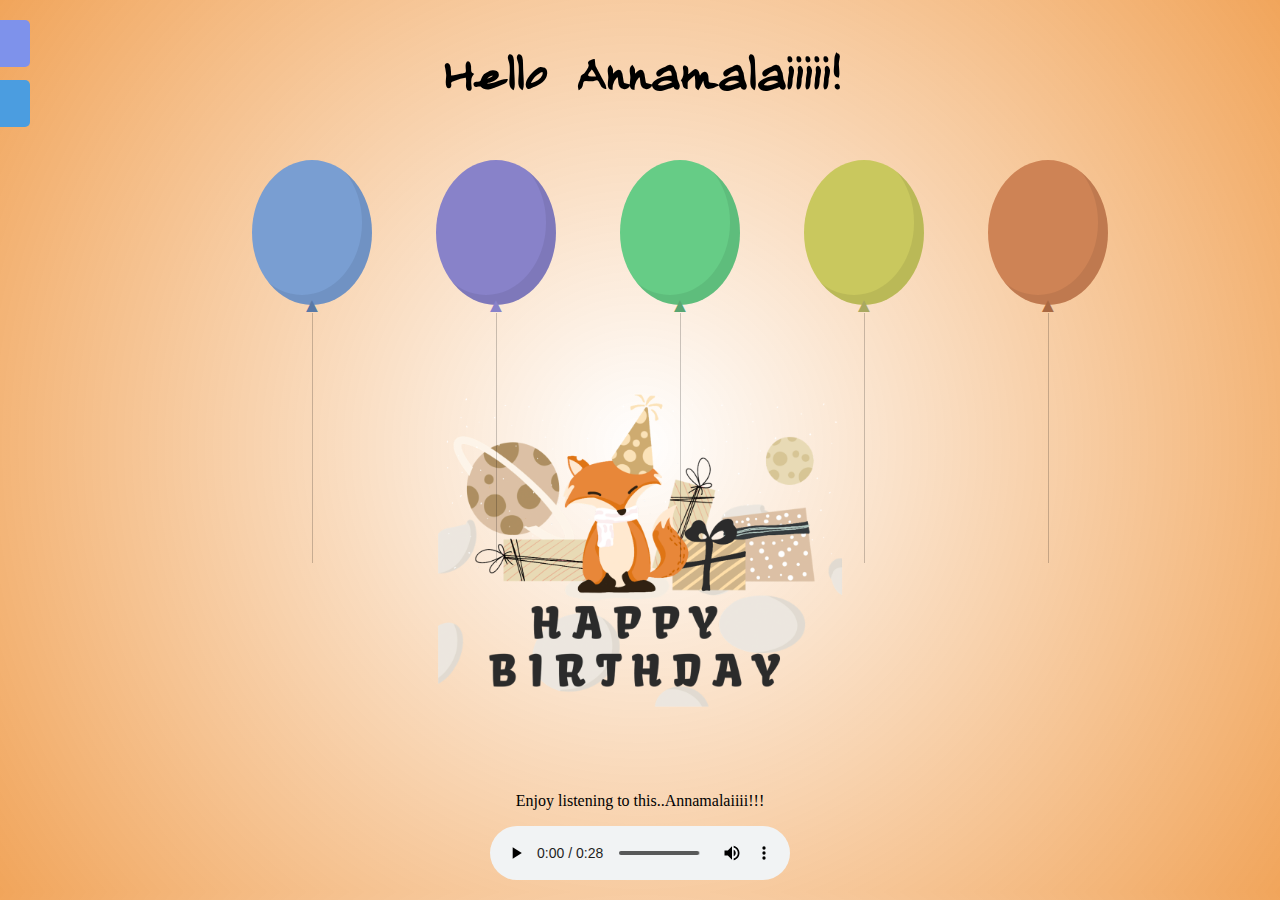
<file: index.html>
<!DOCTYPE html>
<html lang="en">
<head>
    <link rel="preconnect" href="https://fonts.googleapis.com">
<link rel="preconnect" href="https://fonts.gstatic.com" crossorigin>
<link href="https://fonts.googleapis.com/css2?family=Long+Cang&display=swap" rel="stylesheet">
    <meta charset="UTF-8">
    <meta http-equiv="X-UA-Compatible" content="IE=edge">
    <meta name="viewport" content="width=device-width, initial-scale=1.0">
    <title>Happy Birthday</title>
    <style>
       body { text-align:center; }
        h1{
            font-family: 'Long Cang', cursive;
            font-size: 60px;
        }

        @media only screen and (max-width: 800px) {
            img{
                width: 100%;
        
        }
        h1{
            font-size: 45px;
        }
        
            }
        #mySidenav a {
        position: absolute;
        left: -100px;
        transition: 0.3s;
        padding: 15px;
        width: 100px;
        text-decoration: none;
        font-size: 15px;
        color: rgb(0, 0, 0);
        border-radius: 0 5px 5px 0;
        font-weight: bold;
        }
        
        #mySidenav a:hover {
        left: 0;
        }
        
        #one {
        top: 20px;
        background-color: #7e92eb;
        }
        
        #two{
        top: 80px;
        background-color: #4b9de0;
        }
        
      
        .bg{
            background: rgb(255,255,255);
background: radial-gradient(circle, rgba(255,255,255,0.6222864145658263) 0%, rgba(241,165,91,1) 100%);
        }

        
.balloon {
  display:inline-block;
   width:120px;
  height:145px;
  background:hsl(215,50%,65%);
  border-radius:80%;
  position:relative;
  box-shadow:inset -10px -10px 0 rgba(0,0,0,0.07);
  margin:20px 30px;
  transition:transform 0.5s ease;
  z-index:10;
  animation:balloons 4s ease-in-out infinite;
  transform-origin:bottom center;
}

@keyframes balloons {
  0%,100%{ transform:translateY(0) rotate(-4deg); }
  50%{ transform:translateY(-25px) rotate(4deg); }
}


.balloon:before {
  content:"▲";
  font-size:20px;
  color:hsl(215,30%,50%);
  display:block;
  text-align:center;
  width:100%;
  position:absolute;
  bottom:-12px;
  z-index:-100;
}

.balloon:after {
 display:inline-block; top:153px;
  position:absolute;
  height:250px;
  width:1px;
  margin:0 auto;
  content:"";
  background:rgba(0,0,0,0.2); 
}

.balloon:nth-child(2){ background:hsl(245,40%,65%); animation-duration:3.5s; }
.balloon:nth-child(2):before { color:hsl(245,40%,65%);  }

.balloon:nth-child(3){ background:hsl(139,50%,60%); animation-duration:3s; }
.balloon:nth-child(3):before { color:hsl(139,30%,50%);  }

.balloon:nth-child(4){ background:hsl(59,50%,58%); animation-duration:4.5s; }
.balloon:nth-child(4):before { color:hsl(59,30%,52%);  }

.balloon:nth-child(5){ background:hsl(23,55%,57%); animation-duration:5s; }
.balloon:nth-child(5):before { color:hsl(23,44%,46%);  }



    </style>
</head>

<body class="bg">
    <div >
    <header align="center">
        <h1>Hello Annamalaiiiii!</h1>
    </header>
 
    </div>
    <div id="mySidenav" class="sidenav">
      <a href="letter.html" id="one">Happy</a>
      <a href="gallery.html" id="two">Birthday</a>
     
    </div>
    
    <div style="margin-left:80px;">
        <div class="balloon"></div>
        <div class="balloon"></div>
        <div class="balloon"></div>
        <div class="balloon"></div>
        <div class="balloon"></div>
        
    </div>
    
    <div>
        
        <center>
        <img src="fox.png" width="35%" >
            
    </center>
    <p>Enjoy listening to this..Annamalaiiii!!! </p>
    <audio controls autoplay>
        <source src="images/hbdaudio.mp3" type="audio/mpeg">
      Your browser does not support the audio element.
      </audio>
      
    </div>
    </body>
    </html> 
    
</body>
</html>
</file>
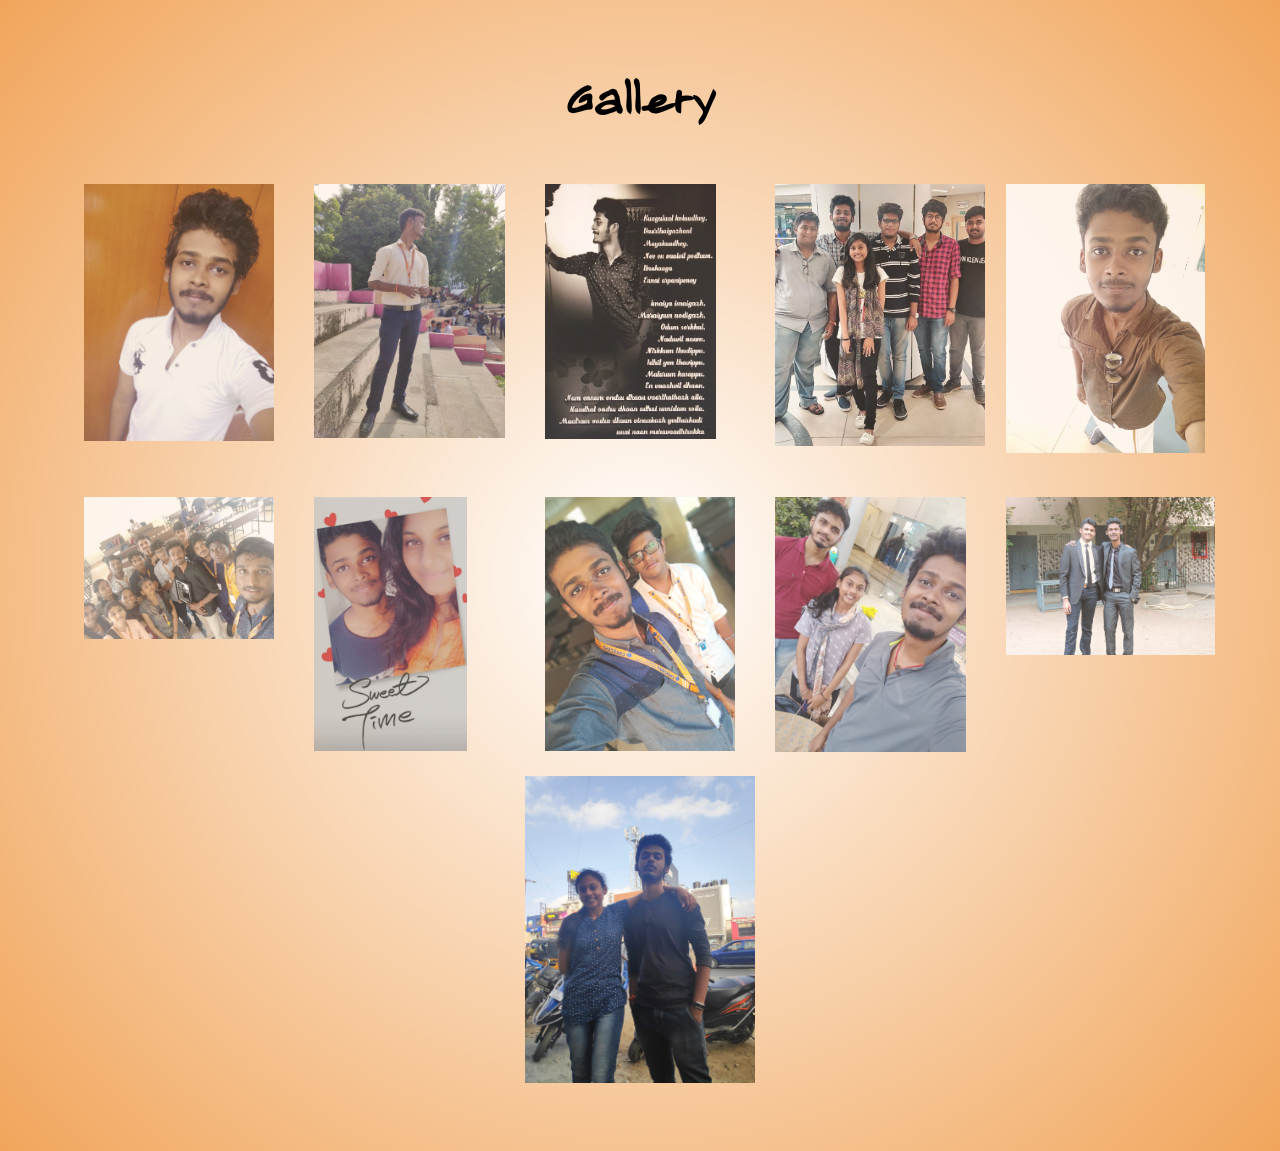
<file: gallery.html>
<!DOCTYPE html>
<html>
<head>
    <link rel="preconnect" href="https://fonts.googleapis.com">
<link rel="preconnect" href="https://fonts.gstatic.com" crossorigin>
<link href="https://fonts.googleapis.com/css2?family=Long+Cang&display=swap" rel="stylesheet">
<meta name="viewport" content="width=device-width, initial-scale=1">
<style>
* {
  box-sizing: border-box;
}

body {
  margin: 5%;
  font-family: Arial;
  background: rgb(255,255,255);
background: radial-gradient(circle, rgba(255,255,255,0.6222864145658263) 0%, rgba(241,165,91,1) 100%);
        }



/* The grid: Four equal columns that floats next to each other */
.column {
    float: left;
  width: 20%;
  padding: 20px;
  
}
@media only screen and (max-width: 800px) {
    .column{
        display: block;
        width: 90%;
        

    }
    img{
        margin:0 auto;
      

    }
}
/* Style the images inside the grid */
.column img {
  opacity: 0.8; 
  cursor: pointer; 
}

.column img:hover {
  opacity: 1;
}

/* Clear floats after the columns */
.row:after {
  content: "";
  display: table;
  clear: both;
}

/* The expanding image container */
.container {
  position: relative;
  display: none;
}

/* Expanding image text */
#imgtext {
  position: absolute;
  bottom: 15px;
  left: 15px;
  color: white;
  font-size: 20px;
}

/* Closable button inside the expanded image */
.closebtn {
  position: absolute;
  top: 10px;
  right: 15px;
  color: white;
  font-size: 35px;
  cursor: pointer;
}
h1{
            font-family: 'Long Cang', cursive;
            font-size: 60px;
        }
.end{
    position: relative;
    left: 40%;
}
</style>
</head>
<body>

<div style="text-align:center">
  <h1>Gallery</h1>
</div>

<!-- The four columns -->
<div class="row">
  <div class="column">
    <img src="1.jpeg"  style="width:100%" >
  </div>
  <div class="column">
    <img src="2.jpeg"  style="width:100%" >
  </div>
  <div class="column">
    <img src="3.jpeg"  style="width:90%" >
  </div>
  <div class="column">
    <img src="5.jpeg"  style="width:110%" >
  </div>

<div class="column">
    <img src="4.jpeg"  style="width:105%" >
  </div>
  <div class="column">
    <img src="6.jpeg"  style="width:100%" >
  </div>
<div class="column">
    <img src="12.jpeg"  style="width:80%" >
  </div>



<div class="column">
    <img src="11.jpeg"  style="width:100%" >
  </div>
  <div class="column">
    <img src="9.jpeg"  style="width:100%" >
  </div>


<div class="column">
    <img src="10.jpeg"  style="width:110%" >
  </div>
</div>

  <div class="end">
    <img src="8.jpeg"  style="width:20%" >
  </div>




</body>
</html>
</file>
